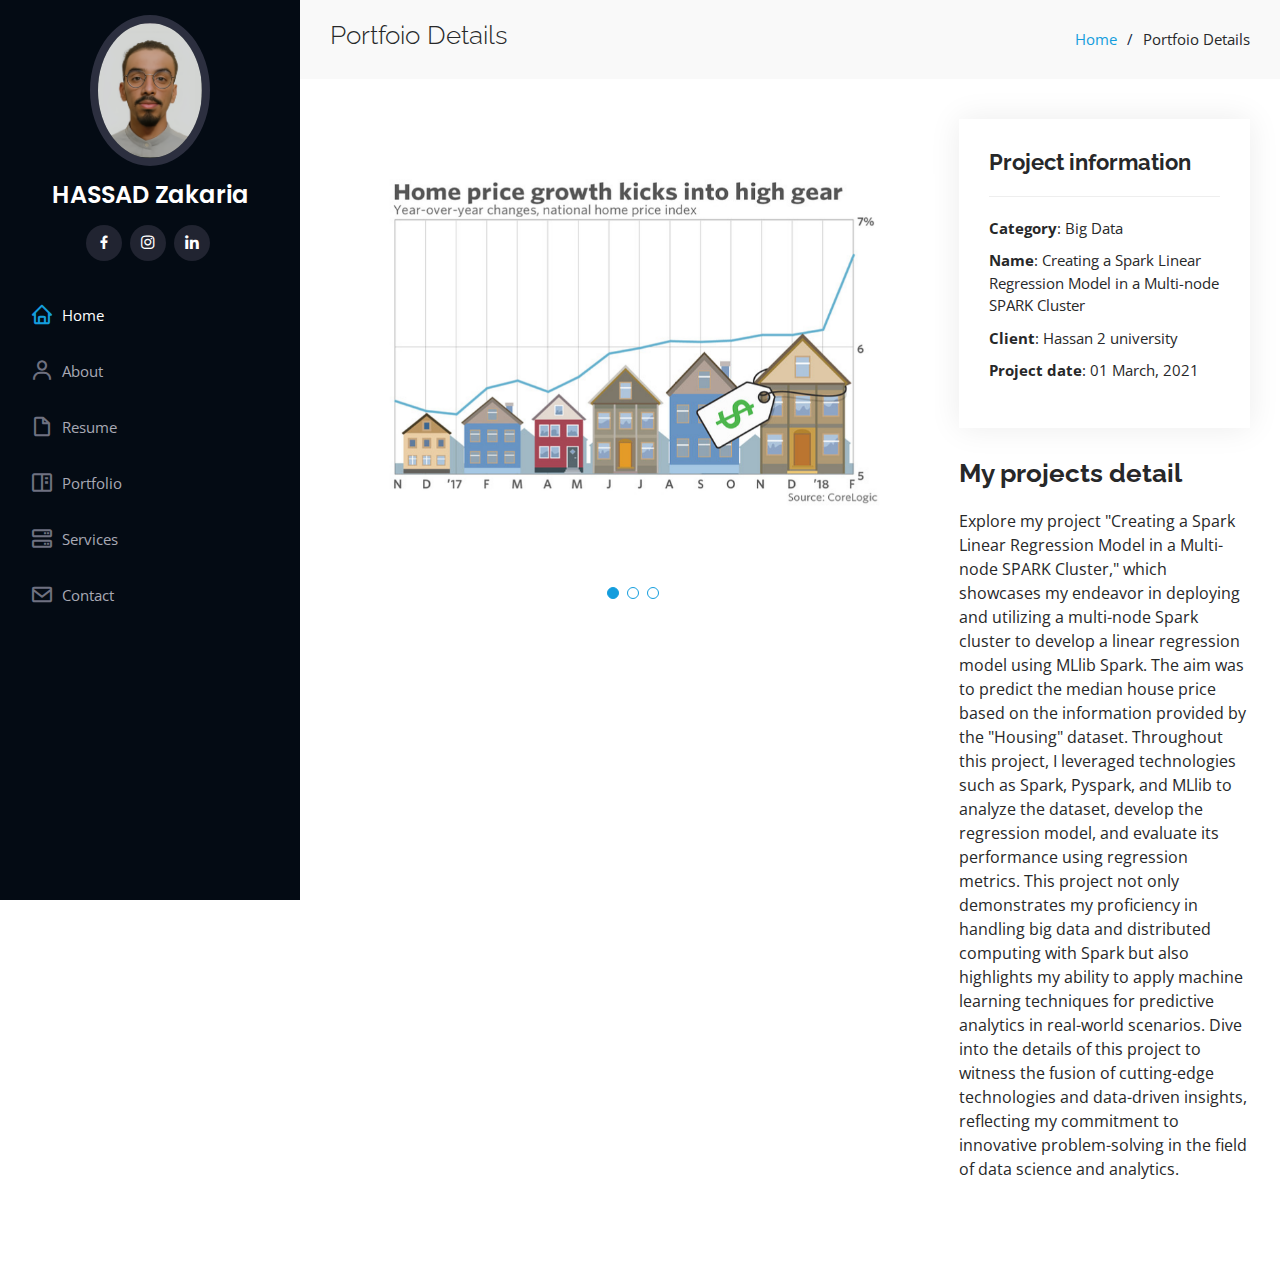
<file: portfolio-details Project2.html>
<!DOCTYPE html>
<html lang="en">

<head>
  <meta charset="utf-8">
  <meta content="width=device-width, initial-scale=1.0" name="viewport">

  <title>Portfolio Details </title>
  <meta content="" name="description">
  <meta content="" name="keywords">

  <!-- Favicons -->
  <link href="assets/img/favicon.png" rel="icon">
  <link href="assets/img/apple-touch-icon.png" rel="apple-touch-icon">

  <!-- Google Fonts -->
  <link href="https://fonts.googleapis.com/css?family=Open+Sans:300,300i,400,400i,600,600i,700,700i|Raleway:300,300i,400,400i,500,500i,600,600i,700,700i|Poppins:300,300i,400,400i,500,500i,600,600i,700,700i" rel="stylesheet">

  <!-- Vendor CSS Files -->
  <link href="assets/vendor/aos/aos.css" rel="stylesheet">
  <link href="assets/vendor/bootstrap/css/bootstrap.min.css" rel="stylesheet">
  <link href="assets/vendor/bootstrap-icons/bootstrap-icons.css" rel="stylesheet">
  <link href="assets/vendor/boxicons/css/boxicons.min.css" rel="stylesheet">
  <link href="assets/vendor/glightbox/css/glightbox.min.css" rel="stylesheet">
  <link href="assets/vendor/swiper/swiper-bundle.min.css" rel="stylesheet">

  <!-- Template Main CSS File -->
  <link href="assets/css/style.css" rel="stylesheet">

  <!-- =======================================================
  * Template Name: iPortfolio
  * Template URL: https://bootstrapmade.com/iportfolio-bootstrap-portfolio-websites-template/
  * Updated: Mar 17 2024 with Bootstrap v5.3.3
  * Author: BootstrapMade.com
  * License: https://bootstrapmade.com/license/
  ======================================================== -->
</head>

<body>

  <!-- ======= Mobile nav toggle button ======= -->
  <i class="bi bi-list mobile-nav-toggle d-xl-none"></i>

  <!-- ======= Header ======= -->
  <header id="header">
    <div class="d-flex flex-column">

      <div class="profile">
        <img src="assets/img/profile-img.png" alt="" class="img-fluid rounded-circle">
        <h1 class="text-light"><a href="index.html">HASSAD Zakaria</a></h1>
        <div class="social-links mt-3 text-center">
          <!--<a href="#" class="twitter"><i class="bx bxl-twitter"></i></a>-->
          <a href="https://www.facebook.com/?locale=fr_FR" class="facebook"><i class="bx bxl-facebook"></i></a>
          <a href="https://www.instagram.com" class="instagram"><i class="bx bxl-instagram"></i></a>
          <!--<a href="#" class="google-plus"><i class="bx bxl-skype"></i></a>-->
          <a href="https://www.linkedin.com/in/zakaria-hassad" class="linkedin"><i class="bx bxl-linkedin"></i></a>
        </div>
      </div>

      <nav id="navbar" class="nav-menu navbar">
        <ul>
          <li><a href="#hero" class="nav-link scrollto active"><i class="bx bx-home"></i> <span>Home</span></a></li>
          <li><a href="#about" class="nav-link scrollto"><i class="bx bx-user"></i> <span>About</span></a></li>
          <li><a href="#resume" class="nav-link scrollto"><i class="bx bx-file-blank"></i> <span>Resume</span></a></li>
          <li><a href="#portfolio" class="nav-link scrollto"><i class="bx bx-book-content"></i> <span>Portfolio</span></a></li>
          <li><a href="#services" class="nav-link scrollto"><i class="bx bx-server"></i> <span>Services</span></a></li>
          <li><a href="#contact" class="nav-link scrollto"><i class="bx bx-envelope"></i> <span>Contact</span></a></li>
        </ul>
      </nav><!-- .nav-menu -->
    </div>
  </header><!-- End Header -->

  <main id="main">

    <!-- ======= Breadcrumbs ======= -->
    <section id="breadcrumbs" class="breadcrumbs">
      <div class="container">

        <div class="d-flex justify-content-between align-items-center">
          <h2>Portfoio Details</h2>
          <ol>
            <li><a href="index.html">Home</a></li>
            <li>Portfoio Details</li>
          </ol>
        </div>

      </div>
    </section><!-- End Breadcrumbs -->

    <!-- ======= Portfolio Details Section ======= -->
    <section id="portfolio-details" class="portfolio-details">
      <div class="container">

        <div class="row gy-4">

          <div class="col-lg-8">
            <div class="portfolio-details-slider swiper">
              <div class="swiper-wrapper align-items-center">

                <div class="swiper-slide">
                  <img src="assets/img/portfolio/portfolio-details-6.jpg" alt="">
                </div>

                <div class="swiper-slide">
                  <img src="assets/img/portfolio/portfolio-details-4.png" alt="">
                </div>

                <div class="swiper-slide">
                  <img src="assets/img/portfolio/portfolio-details-5.png" alt="">
                </div>

              </div>
              <div class="swiper-pagination"></div>
            </div>
          </div>

          <div class="col-lg-4">
            <div class="portfolio-info">
              <h3>Project information</h3>
              <ul>
                <li><strong>Category</strong>: Big Data</li>
                <li><strong>Name</strong>: Creating a Spark Linear Regression Model in a Multi-node SPARK Cluster</li>
                <li><strong>Client</strong>: Hassan 2 university</li>
                <li><strong>Project date</strong>: 01 March, 2021 </li>
                
              </ul>
            </div>
            <div class="portfolio-description">
              <h2>My projects detail</h2>
              <p>
                Explore my project "Creating a Spark Linear Regression Model in a Multi-node SPARK Cluster," which showcases my endeavor in deploying and utilizing a multi-node Spark cluster to develop a linear regression model using MLlib Spark. The aim was to predict the median house price based on the information provided by the "Housing" dataset. Throughout this project, I leveraged technologies such as Spark, Pyspark, and MLlib to analyze the dataset, develop the regression model, and evaluate its performance using regression metrics. This project not only demonstrates my proficiency in handling big data and distributed computing with Spark but also highlights my ability to apply machine learning techniques for predictive analytics in real-world scenarios. Dive into the details of this project to witness the fusion of cutting-edge technologies and data-driven insights, reflecting my commitment to innovative problem-solving in the field of data science and analytics.
              </p>
            </div>
          </div>

        </div>

      </div>
    </section><!-- End Portfolio Details Section -->

  </main><!-- End #main -->

  

  <a href="#" class="back-to-top d-flex align-items-center justify-content-center"><i class="bi bi-arrow-up-short"></i></a>

  <!-- Vendor JS Files -->
  <script src="assets/vendor/purecounter/purecounter_vanilla.js"></script>
  <script src="assets/vendor/aos/aos.js"></script>
  <script src="assets/vendor/bootstrap/js/bootstrap.bundle.min.js"></script>
  <script src="assets/vendor/glightbox/js/glightbox.min.js"></script>
  <script src="assets/vendor/isotope-layout/isotope.pkgd.min.js"></script>
  <script src="assets/vendor/swiper/swiper-bundle.min.js"></script>
  <script src="assets/vendor/typed.js/typed.umd.js"></script>
  <script src="assets/vendor/waypoints/noframework.waypoints.js"></script>
  <script src="assets/vendor/php-email-form/validate.js"></script>

  <!-- Template Main JS File -->
  <script src="assets/js/main.js"></script>

</body>

</html>
</file>
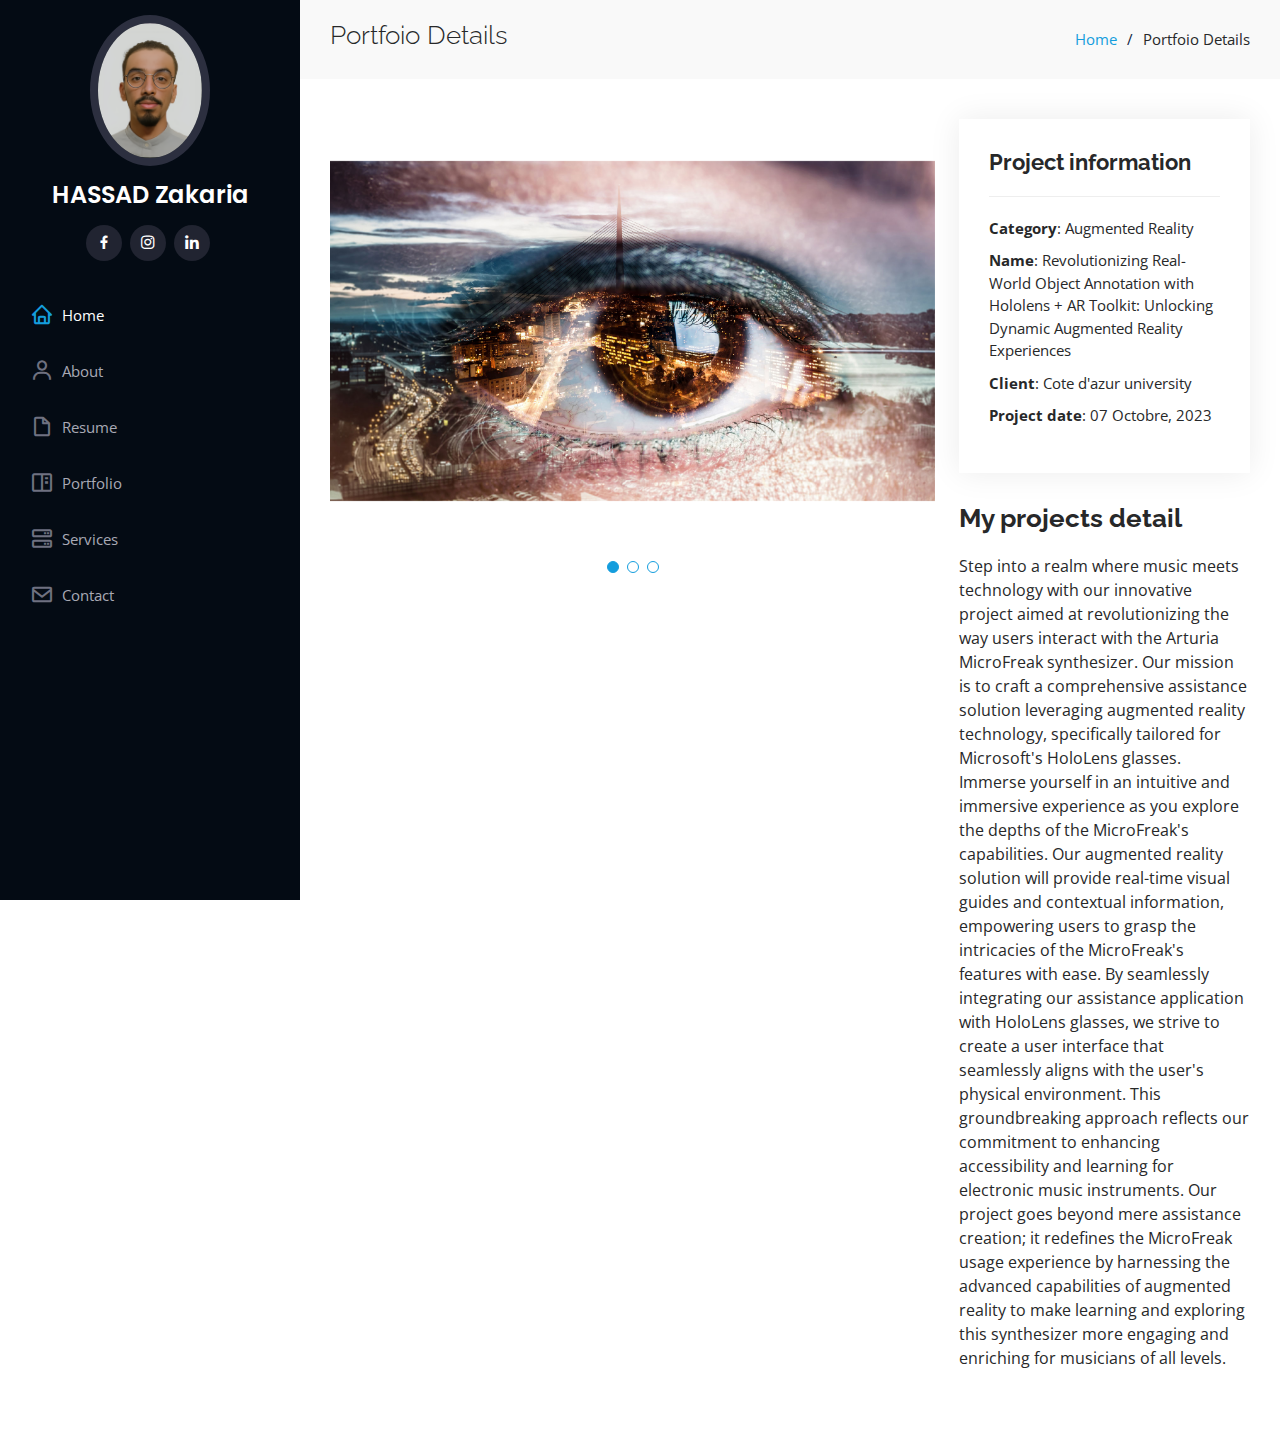
<file: portfolio-details Project3.html>
<!DOCTYPE html>
<html lang="en">

<head>
  <meta charset="utf-8">
  <meta content="width=device-width, initial-scale=1.0" name="viewport">

  <title>Portfolio Details </title>
  <meta content="" name="description">
  <meta content="" name="keywords">

  <!-- Favicons -->
  <link href="assets/img/favicon.png" rel="icon">
  <link href="assets/img/apple-touch-icon.png" rel="apple-touch-icon">

  <!-- Google Fonts -->
  <link href="https://fonts.googleapis.com/css?family=Open+Sans:300,300i,400,400i,600,600i,700,700i|Raleway:300,300i,400,400i,500,500i,600,600i,700,700i|Poppins:300,300i,400,400i,500,500i,600,600i,700,700i" rel="stylesheet">

  <!-- Vendor CSS Files -->
  <link href="assets/vendor/aos/aos.css" rel="stylesheet">
  <link href="assets/vendor/bootstrap/css/bootstrap.min.css" rel="stylesheet">
  <link href="assets/vendor/bootstrap-icons/bootstrap-icons.css" rel="stylesheet">
  <link href="assets/vendor/boxicons/css/boxicons.min.css" rel="stylesheet">
  <link href="assets/vendor/glightbox/css/glightbox.min.css" rel="stylesheet">
  <link href="assets/vendor/swiper/swiper-bundle.min.css" rel="stylesheet">

  <!-- Template Main CSS File -->
  <link href="assets/css/style.css" rel="stylesheet">

  <!-- =======================================================
  * Template Name: iPortfolio
  * Template URL: https://bootstrapmade.com/iportfolio-bootstrap-portfolio-websites-template/
  * Updated: Mar 17 2024 with Bootstrap v5.3.3
  * Author: BootstrapMade.com
  * License: https://bootstrapmade.com/license/
  ======================================================== -->
</head>

<body>

  <!-- ======= Mobile nav toggle button ======= -->
  <i class="bi bi-list mobile-nav-toggle d-xl-none"></i>

  <!-- ======= Header ======= -->
  <header id="header">
    <div class="d-flex flex-column">

      <div class="profile">
        <img src="assets/img/profile-img.png" alt="" class="img-fluid rounded-circle">
        <h1 class="text-light"><a href="index.html">HASSAD Zakaria</a></h1>
        <div class="social-links mt-3 text-center">
          <!--<a href="#" class="twitter"><i class="bx bxl-twitter"></i></a>-->
          <a href="https://www.facebook.com/?locale=fr_FR" class="facebook"><i class="bx bxl-facebook"></i></a>
          <a href="https://www.instagram.com" class="instagram"><i class="bx bxl-instagram"></i></a>
          <!--<a href="#" class="google-plus"><i class="bx bxl-skype"></i></a>-->
          <a href="https://www.linkedin.com/in/zakaria-hassad" class="linkedin"><i class="bx bxl-linkedin"></i></a>
        </div>
      </div>

      <nav id="navbar" class="nav-menu navbar">
        <ul>
          <li><a href="#hero" class="nav-link scrollto active"><i class="bx bx-home"></i> <span>Home</span></a></li>
          <li><a href="#about" class="nav-link scrollto"><i class="bx bx-user"></i> <span>About</span></a></li>
          <li><a href="#resume" class="nav-link scrollto"><i class="bx bx-file-blank"></i> <span>Resume</span></a></li>
          <li><a href="#portfolio" class="nav-link scrollto"><i class="bx bx-book-content"></i> <span>Portfolio</span></a></li>
          <li><a href="#services" class="nav-link scrollto"><i class="bx bx-server"></i> <span>Services</span></a></li>
          <li><a href="#contact" class="nav-link scrollto"><i class="bx bx-envelope"></i> <span>Contact</span></a></li>
        </ul>
      </nav><!-- .nav-menu -->
    </div>
  </header><!-- End Header -->

  <main id="main">

    <!-- ======= Breadcrumbs ======= -->
    <section id="breadcrumbs" class="breadcrumbs">
      <div class="container">

        <div class="d-flex justify-content-between align-items-center">
          <h2>Portfoio Details</h2>
          <ol>
            <li><a href="index.html">Home</a></li>
            <li>Portfoio Details</li>
          </ol>
        </div>

      </div>
    </section><!-- End Breadcrumbs -->

    <!-- ======= Portfolio Details Section ======= -->
    <section id="portfolio-details" class="portfolio-details">
      <div class="container">

        <div class="row gy-4">

          <div class="col-lg-8">
            <div class="portfolio-details-slider swiper">
              <div class="swiper-wrapper align-items-center">

                <div class="swiper-slide">
                  <img src="assets/img/portfolio/portfolio-details-7.jpg" alt="">
                </div>

                <div class="swiper-slide">
                  <img src="assets/img/portfolio/portfolio-details-8.jpg" alt="">
                </div>

                <div class="swiper-slide">
                  <img src="assets/img/portfolio/portfolio-details-9.png" alt="">
                </div>

              </div>
              <div class="swiper-pagination"></div>
            </div>
          </div>

          <div class="col-lg-4">
            <div class="portfolio-info">
              <h3>Project information</h3>
              <ul>
                <li><strong>Category</strong>: Augmented Reality</li>
                <li><strong>Name</strong>: Revolutionizing Real-World Object Annotation with Hololens + AR Toolkit: Unlocking Dynamic Augmented Reality Experiences</li>
                <li><strong>Client</strong>: Cote d'azur university</li>
                <li><strong>Project date</strong>: 07 Octobre, 2023 </li>
                
              </ul>
            </div>
            <div class="portfolio-description">
              <h2>My projects detail</h2>
              <p>
                Step into a realm where music meets technology with our innovative project aimed at revolutionizing the way users interact with the Arturia MicroFreak synthesizer. Our mission is to craft a comprehensive assistance solution leveraging augmented reality technology, specifically tailored for Microsoft's HoloLens glasses.

Immerse yourself in an intuitive and immersive experience as you explore the depths of the MicroFreak's capabilities. Our augmented reality solution will provide real-time visual guides and contextual information, empowering users to grasp the intricacies of the MicroFreak's features with ease.

By seamlessly integrating our assistance application with HoloLens glasses, we strive to create a user interface that seamlessly aligns with the user's physical environment. This groundbreaking approach reflects our commitment to enhancing accessibility and learning for electronic music instruments.

Our project goes beyond mere assistance creation; it redefines the MicroFreak usage experience by harnessing the advanced capabilities of augmented reality to make learning and exploring this synthesizer more engaging and enriching for musicians of all levels.
              </p>
            </div>
          </div>

        </div>

      </div>
    </section><!-- End Portfolio Details Section -->

  </main><!-- End #main -->

  

  <a href="#" class="back-to-top d-flex align-items-center justify-content-center"><i class="bi bi-arrow-up-short"></i></a>

  <!-- Vendor JS Files -->
  <script src="assets/vendor/purecounter/purecounter_vanilla.js"></script>
  <script src="assets/vendor/aos/aos.js"></script>
  <script src="assets/vendor/bootstrap/js/bootstrap.bundle.min.js"></script>
  <script src="assets/vendor/glightbox/js/glightbox.min.js"></script>
  <script src="assets/vendor/isotope-layout/isotope.pkgd.min.js"></script>
  <script src="assets/vendor/swiper/swiper-bundle.min.js"></script>
  <script src="assets/vendor/typed.js/typed.umd.js"></script>
  <script src="assets/vendor/waypoints/noframework.waypoints.js"></script>
  <script src="assets/vendor/php-email-form/validate.js"></script>

  <!-- Template Main JS File -->
  <script src="assets/js/main.js"></script>

</body>

</html>
</file>
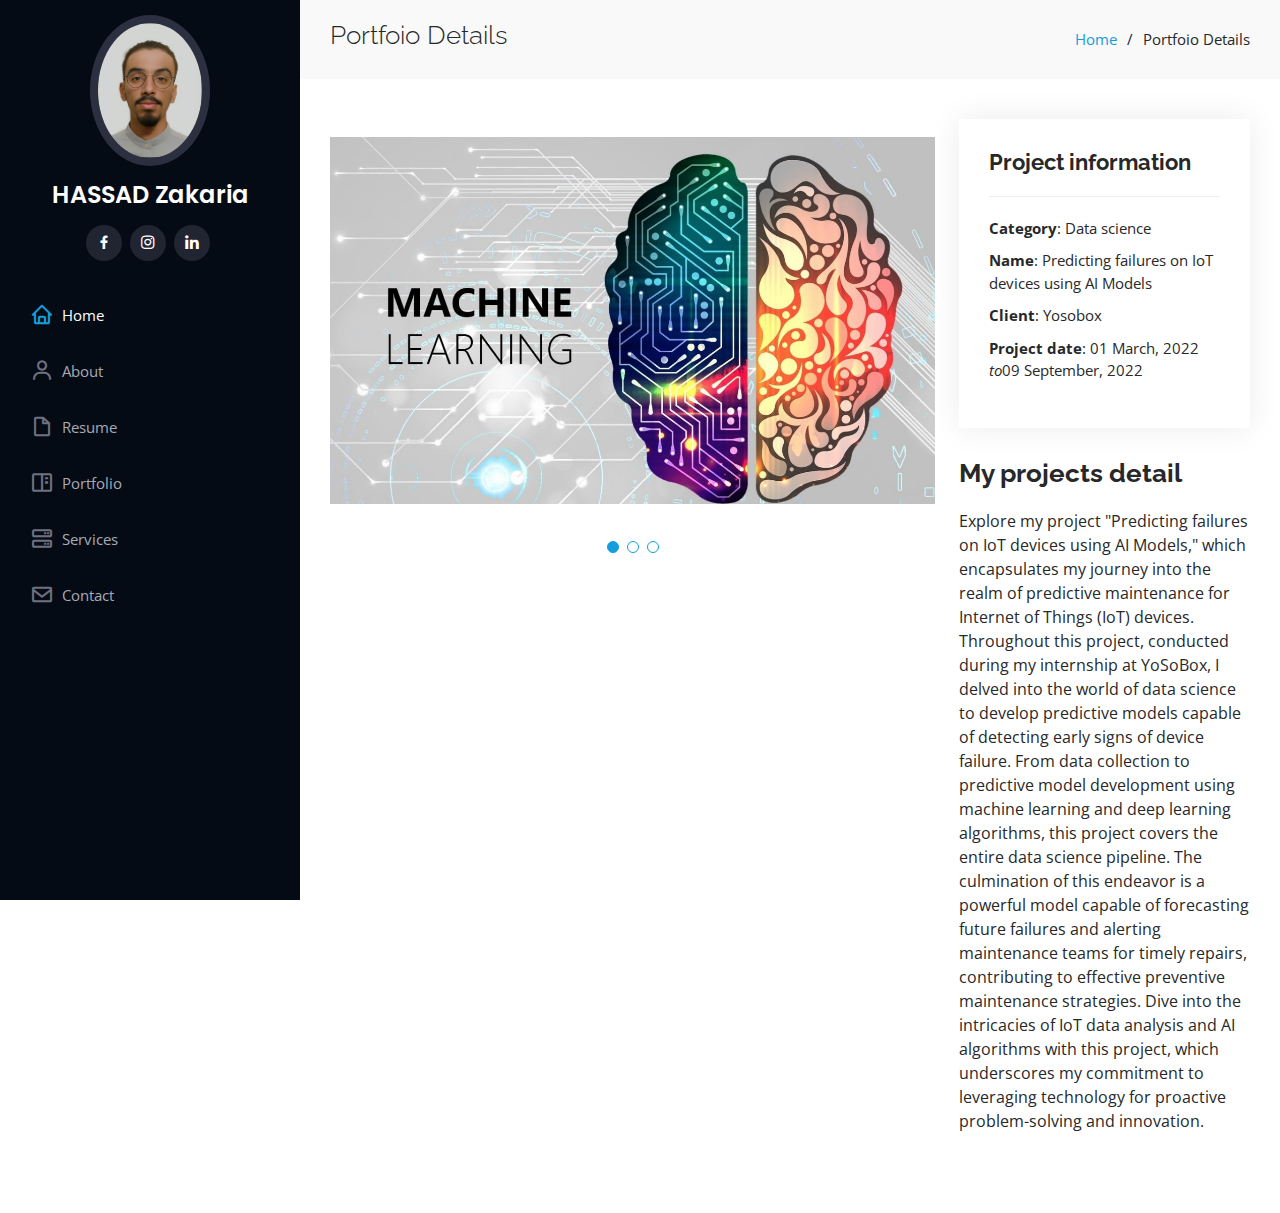
<file: portfolio-details.html>
<!DOCTYPE html>
<html lang="en">

<head>
  <meta charset="utf-8">
  <meta content="width=device-width, initial-scale=1.0" name="viewport">

  <title>Portfolio Details </title>
  <meta content="" name="description">
  <meta content="" name="keywords">

  <!-- Favicons -->
  <link href="assets/img/favicon.png" rel="icon">
  <link href="assets/img/apple-touch-icon.png" rel="apple-touch-icon">

  <!-- Google Fonts -->
  <link href="https://fonts.googleapis.com/css?family=Open+Sans:300,300i,400,400i,600,600i,700,700i|Raleway:300,300i,400,400i,500,500i,600,600i,700,700i|Poppins:300,300i,400,400i,500,500i,600,600i,700,700i" rel="stylesheet">

  <!-- Vendor CSS Files -->
  <link href="assets/vendor/aos/aos.css" rel="stylesheet">
  <link href="assets/vendor/bootstrap/css/bootstrap.min.css" rel="stylesheet">
  <link href="assets/vendor/bootstrap-icons/bootstrap-icons.css" rel="stylesheet">
  <link href="assets/vendor/boxicons/css/boxicons.min.css" rel="stylesheet">
  <link href="assets/vendor/glightbox/css/glightbox.min.css" rel="stylesheet">
  <link href="assets/vendor/swiper/swiper-bundle.min.css" rel="stylesheet">

  <!-- Template Main CSS File -->
  <link href="assets/css/style.css" rel="stylesheet">

  <!-- =======================================================
  * Template Name: iPortfolio
  * Template URL: https://bootstrapmade.com/iportfolio-bootstrap-portfolio-websites-template/
  * Updated: Mar 17 2024 with Bootstrap v5.3.3
  * Author: BootstrapMade.com
  * License: https://bootstrapmade.com/license/
  ======================================================== -->
</head>

<body>

  <!-- ======= Mobile nav toggle button ======= -->
  <i class="bi bi-list mobile-nav-toggle d-xl-none"></i>

  <!-- ======= Header ======= -->
  <header id="header">
    <div class="d-flex flex-column">

      <div class="profile">
        <img src="assets/img/profile-img.png" alt="" class="img-fluid rounded-circle">
        <h1 class="text-light"><a href="index.html">HASSAD Zakaria</a></h1>
        <div class="social-links mt-3 text-center">
          <!--<a href="#" class="twitter"><i class="bx bxl-twitter"></i></a>-->
          <a href="https://www.facebook.com/?locale=fr_FR" class="facebook"><i class="bx bxl-facebook"></i></a>
          <a href="https://www.instagram.com" class="instagram"><i class="bx bxl-instagram"></i></a>
          <!--<a href="#" class="google-plus"><i class="bx bxl-skype"></i></a>-->
          <a href="https://www.linkedin.com/in/zakaria-hassad" class="linkedin"><i class="bx bxl-linkedin"></i></a>
        </div>
      </div>

      <nav id="navbar" class="nav-menu navbar">
        <ul>
          <li><a href="#hero" class="nav-link scrollto active"><i class="bx bx-home"></i> <span>Home</span></a></li>
          <li><a href="#about" class="nav-link scrollto"><i class="bx bx-user"></i> <span>About</span></a></li>
          <li><a href="#resume" class="nav-link scrollto"><i class="bx bx-file-blank"></i> <span>Resume</span></a></li>
          <li><a href="#portfolio" class="nav-link scrollto"><i class="bx bx-book-content"></i> <span>Portfolio</span></a></li>
          <li><a href="#services" class="nav-link scrollto"><i class="bx bx-server"></i> <span>Services</span></a></li>
          <li><a href="#contact" class="nav-link scrollto"><i class="bx bx-envelope"></i> <span>Contact</span></a></li>
        </ul>
      </nav><!-- .nav-menu -->
    </div>
  </header><!-- End Header -->

  <main id="main">

    <!-- ======= Breadcrumbs ======= -->
    <section id="breadcrumbs" class="breadcrumbs">
      <div class="container">

        <div class="d-flex justify-content-between align-items-center">
          <h2>Portfoio Details</h2>
          <ol>
            <li><a href="index.html">Home</a></li>
            <li>Portfoio Details</li>
          </ol>
        </div>

      </div>
    </section><!-- End Breadcrumbs -->

    <!-- ======= Portfolio Details Section ======= -->
    <section id="portfolio-details" class="portfolio-details">
      <div class="container">

        <div class="row gy-4">

          <div class="col-lg-8">
            <div class="portfolio-details-slider swiper">
              <div class="swiper-wrapper align-items-center">

                <div class="swiper-slide">
                  <img src="assets/img/portfolio/portfolio-details-1.jpg" alt="">
                </div>

                <div class="swiper-slide">
                  <img src="assets/img/portfolio/portfolio-details-2.webp" alt="">
                </div>

                <div class="swiper-slide">
                  <img src="assets/img/portfolio/portfolio-details-3.jpg" alt="">
                </div>

              </div>
              <div class="swiper-pagination"></div>
            </div>
          </div>

          <div class="col-lg-4">
            <div class="portfolio-info">
              <h3>Project information</h3>
              <ul>
                <li><strong>Category</strong>: Data science</li>
                <li><strong>Name</strong>: Predicting failures on IoT devices using AI Models</li>
                <li><strong>Client</strong>: Yosobox</li>
                <li><strong>Project date</strong>: 01 March, 2022 <em>to</em>09 September, 2022</li>
                
              </ul>
            </div>
            <div class="portfolio-description">
              <h2>My projects detail</h2>
              <p>
                Explore my project "Predicting failures on IoT devices using AI Models," which encapsulates my journey into the realm of predictive maintenance for Internet of Things (IoT) devices. Throughout this project, conducted during my internship at YoSoBox, I delved into the world of data science to develop predictive models capable of detecting early signs of device failure. From data collection to predictive model development using machine learning and deep learning algorithms, this project covers the entire data science pipeline. The culmination of this endeavor is a powerful model capable of forecasting future failures and alerting maintenance teams for timely repairs, contributing to effective preventive maintenance strategies. Dive into the intricacies of IoT data analysis and AI algorithms with this project, which underscores my commitment to leveraging technology for proactive problem-solving and innovation.
              </p>
            </div>
          </div>

        </div>

      </div>
    </section><!-- End Portfolio Details Section -->

  </main><!-- End #main -->

  

  <a href="#" class="back-to-top d-flex align-items-center justify-content-center"><i class="bi bi-arrow-up-short"></i></a>

  <!-- Vendor JS Files -->
  <script src="assets/vendor/purecounter/purecounter_vanilla.js"></script>
  <script src="assets/vendor/aos/aos.js"></script>
  <script src="assets/vendor/bootstrap/js/bootstrap.bundle.min.js"></script>
  <script src="assets/vendor/glightbox/js/glightbox.min.js"></script>
  <script src="assets/vendor/isotope-layout/isotope.pkgd.min.js"></script>
  <script src="assets/vendor/swiper/swiper-bundle.min.js"></script>
  <script src="assets/vendor/typed.js/typed.umd.js"></script>
  <script src="assets/vendor/waypoints/noframework.waypoints.js"></script>
  <script src="assets/vendor/php-email-form/validate.js"></script>

  <!-- Template Main JS File -->
  <script src="assets/js/main.js"></script>

</body>

</html>
</file>
<file: assets/css/style.css>
/**
* Template Name: iPortfolio
* Template URL: https://bootstrapmade.com/iportfolio-bootstrap-portfolio-websites-template/
* Updated: Mar 17 2024 with Bootstrap v5.3.3
* Author: BootstrapMade.com
* License: https://bootstrapmade.com/license/
*/

/*--------------------------------------------------------------
# General
--------------------------------------------------------------*/
body {
  font-family: "Open Sans", sans-serif;
  color: #272829;
}

a {
  color: #149ddd;
  text-decoration: none;
}

a:hover {
  color: #37b3ed;
  text-decoration: none;
}

h1,
h2,
h3,
h4,
h5,
h6 {
  font-family: "Raleway", sans-serif;
}

/*--------------------------------------------------------------
# Back to top button
--------------------------------------------------------------*/
.back-to-top {
  position: fixed;
  visibility: hidden;
  opacity: 0;
  right: 15px;
  bottom: 15px;
  z-index: 996;
  background: #149ddd;
  width: 40px;
  height: 40px;
  border-radius: 50px;
  transition: all 0.4s;
}

.back-to-top i {
  font-size: 28px;
  color: #fff;
  line-height: 0;
}

.back-to-top:hover {
  background: #2eafec;
  color: #fff;
}

.back-to-top.active {
  visibility: visible;
  opacity: 1;
}

/*--------------------------------------------------------------
# Header
--------------------------------------------------------------*/
#header {
  position: fixed;
  top: 0;
  left: 0;
  bottom: 0;
  width: 300px;
  transition: all ease-in-out 0.5s;
  z-index: 9997;
  transition: all 0.5s;
  padding: 0 15px;
  background: #040b14;
  overflow-y: auto;
}

#header .profile img {
  margin: 15px auto;
  display: block;
  width: 120px;
  border: 8px solid #2c2f3f;
}

#header .profile h1 {
  font-size: 24px;
  margin: 0;
  padding: 0;
  font-weight: 600;
  -moz-text-align-last: center;
  text-align-last: center;
  font-family: "Poppins", sans-serif;
}

#header .profile h1 a,
#header .profile h1 a:hover {
  color: #fff;
  text-decoration: none;
}

#header .profile .social-links a {
  font-size: 18px;
  display: inline-block;
  background: #212431;
  color: #fff;
  line-height: 1;
  padding: 8px 0;
  margin-right: 4px;
  border-radius: 50%;
  text-align: center;
  width: 36px;
  height: 36px;
  transition: 0.3s;
}

#header .profile .social-links a:hover {
  background: #149ddd;
  color: #fff;
  text-decoration: none;
}

#main {
  margin-left: 300px;
}

.container,
.container-fluid {
  padding-left: 30px;
  padding-right: 30px;
}

@media (max-width: 1199px) {
  #header {
    left: -300px;
  }

  #main {
    margin-left: 0;
  }

  .container,
  .container-fluid {
    padding-left: 12px;
    padding-right: 12px;
  }
}

/*--------------------------------------------------------------
# Navigation Menu
--------------------------------------------------------------*/
/* Desktop Navigation */
.nav-menu {
  padding: 30px 0 0 0;
}

.nav-menu * {
  margin: 0;
  padding: 0;
  list-style: none;
}

.nav-menu>ul>li {
  position: relative;
  white-space: nowrap;
}

.nav-menu a,
.nav-menu a:focus {
  display: flex;
  align-items: center;
  color: #a8a9b4;
  padding: 12px 15px;
  margin-bottom: 8px;
  transition: 0.3s;
  font-size: 15px;
}

.nav-menu a i,
.nav-menu a:focus i {
  font-size: 24px;
  padding-right: 8px;
  color: #6f7180;
}

.nav-menu a:hover,
.nav-menu .active,
.nav-menu .active:focus,
.nav-menu li:hover>a {
  text-decoration: none;
  color: #fff;
}

.nav-menu a:hover i,
.nav-menu .active i,
.nav-menu .active:focus i,
.nav-menu li:hover>a i {
  color: #149ddd;
}

/* Mobile Navigation */
.mobile-nav-toggle {
  position: fixed;
  right: 15px;
  top: 15px;
  z-index: 9998;
  border: 0;
  font-size: 24px;
  transition: all 0.4s;
  outline: none !important;
  background-color: #149ddd;
  color: #fff;
  width: 40px;
  height: 40px;
  display: inline-flex;
  align-items: center;
  justify-content: center;
  line-height: 0;
  border-radius: 50px;
  cursor: pointer;
}

.mobile-nav-active {
  overflow: hidden;
}

.mobile-nav-active #header {
  left: 0;
}

/*--------------------------------------------------------------
# Hero Section
--------------------------------------------------------------*/
#hero {
  width: 100%;
  height: 100vh;
  background: url("../img/hero-bg.webp") top center;
  background-size: auto;
  background-position: 90% center;
}

#hero:before {
  content: "";
  background: rgba(5, 13, 24, 0.3);
  position: absolute;
  bottom: 0;
  top: 0;
  left: 0;
  right: 0;
  z-index: 1;
}

#hero .hero-container {
  position: relative;
  z-index: 2;
  min-width: 300px;
}

#hero h1 {
  margin: 0 0 10px 0;
  font-size: 64px;
  font-weight: 700;
  line-height: 56px;
  color: #fff;
}

#hero p {
  color: #fff;
  margin-bottom: 50px;
  font-size: 26px;
  font-family: "Poppins", sans-serif;
}

#hero p span {
  color: #fff;
  padding-bottom: 4px;
  letter-spacing: 1px;
  border-bottom: 3px solid #149ddd;
}

@media (min-width: 1024px) {
  #hero {
    background-attachment: fixed;
  }
}

@media (max-width: 768px) {
  #hero h1 {
    font-size: 28px;
    line-height: 36px;
  }

  #hero h2 {
    font-size: 18px;
    line-height: 24px;
    margin-bottom: 30px;
  }
}

/*--------------------------------------------------------------
# Sections General
--------------------------------------------------------------*/
section {
  padding: 60px 0;
  overflow: hidden;
}

.section-bg {
  background: #f5f8fd;
}

.section-title {
  padding-bottom: 30px;
}

.section-title h2 {
  font-size: 32px;
  font-weight: bold;
  margin-bottom: 20px;
  padding-bottom: 20px;
  position: relative;
  color: #173b6c;
}

.section-title h2::after {
  content: "";
  position: absolute;
  display: block;
  width: 50px;
  height: 3px;
  background: #149ddd;
  bottom: 0;
  left: 0;
}

.section-title p {
  margin-bottom: 0;
}

/*--------------------------------------------------------------
# About
--------------------------------------------------------------*/
.about .content h3 {
  font-weight: 700;
  font-size: 26px;
  color: #173b6c;
}

.about .content ul {
  list-style: none;
  padding: 0;
}

.about .content ul li {
  margin-bottom: 20px;
  display: flex;
  align-items: center;
}

.about .content ul strong {
  margin-right: 10px;
}

.about .content ul i {
  font-size: 16px;
  margin-right: 5px;
  color: #149ddd;
  line-height: 0;
}

.about .content p:last-child {
  margin-bottom: 0;
}

/*--------------------------------------------------------------
# Facts
--------------------------------------------------------------*/
.facts {
  padding-bottom: 30px;
}

.facts .count-box {
  padding: 30px;
  width: 100%;
}

.facts .count-box i {
  display: block;
  font-size: 44px;
  color: #149ddd;
  float: left;
  line-height: 0;
}

.facts .count-box span {
  font-size: 48px;
  line-height: 40px;
  display: block;
  font-weight: 700;
  color: #050d18;
  margin-left: 60px;
}

.facts .count-box p {
  padding: 15px 0 0 0;
  margin: 0 0 0 60px;
  font-family: "Raleway", sans-serif;
  font-size: 14px;
  color: #122f57;
}

.facts .count-box a {
  font-weight: 600;
  display: block;
  margin-top: 20px;
  color: #122f57;
  font-size: 15px;
  font-family: "Poppins", sans-serif;
  transition: ease-in-out 0.3s;
}

.facts .count-box a:hover {
  color: #1f5297;
}

/*--------------------------------------------------------------
# Akills
--------------------------------------------------------------*/
.skills .progress {
  height: 60px;
  display: block;
  background: none;
  border-radius: 0;
}

.skills .progress .skill {
  padding: 0;
  margin: 0 0 6px 0;
  text-transform: uppercase;
  display: block;
  font-weight: 600;
  font-family: "Poppins", sans-serif;
  color: #050d18;
}

.skills .progress .skill .val {
  float: right;
  font-style: normal;
}

.skills .progress-bar-wrap {
  background: #dce8f8;
  height: 10px;
}

.skills .progress-bar {
  width: 1px;
  height: 10px;
  transition: 0.9s;
  background-color: #149ddd;
}

/*--------------------------------------------------------------
# Resume
--------------------------------------------------------------*/
.resume .resume-title {
  font-size: 26px;
  font-weight: 700;
  margin-top: 20px;
  margin-bottom: 20px;
  color: #050d18;
}

.resume .resume-item {
  padding: 0 0 20px 20px;
  margin-top: -2px;
  border-left: 2px solid #1f5297;
  position: relative;
}

.resume .resume-item h4 {
  line-height: 18px;
  font-size: 18px;
  font-weight: 600;
  text-transform: uppercase;
  font-family: "Poppins", sans-serif;
  color: #050d18;
  margin-bottom: 10px;
}

.resume .resume-item h5 {
  font-size: 16px;
  background: #e4edf9;
  padding: 5px 15px;
  display: inline-block;
  font-weight: 600;
  margin-bottom: 10px;
}

.resume .resume-item ul {
  padding-left: 20px;
}

.resume .resume-item ul li {
  padding-bottom: 10px;
}

.resume .resume-item:last-child {
  padding-bottom: 0;
}

.resume .resume-item::before {
  content: "";
  position: absolute;
  width: 16px;
  height: 16px;
  border-radius: 50px;
  left: -9px;
  top: 0;
  background: #fff;
  border: 2px solid #1f5297;
}

/*--------------------------------------------------------------
# Portfolio
--------------------------------------------------------------*/
.portfolio .portfolio-item {
  margin-bottom: 30px;
}

.portfolio #portfolio-flters {
  padding: 0;
  margin: 0 auto 35px auto;
  list-style: none;
  text-align: center;
  background: #fff;
  border-radius: 50px;
  padding: 2px 15px;
}

.portfolio #portfolio-flters li {
  cursor: pointer;
  display: inline-block;
  padding: 10px 15px 8px 15px;
  font-size: 14px;
  font-weight: 600;
  line-height: 1;
  text-transform: uppercase;
  color: #272829;
  margin-bottom: 5px;
  transition: all 0.3s ease-in-out;
}

.portfolio #portfolio-flters li:hover,
.portfolio #portfolio-flters li.filter-active {
  color: #149ddd;
}

.portfolio #portfolio-flters li:last-child {
  margin-right: 0;
}

.portfolio .portfolio-wrap {
  transition: 0.3s;
  position: relative;
  overflow: hidden;
  z-index: 1;
}

.portfolio .portfolio-wrap::before {
  content: "";
  background: rgba(255, 255, 255, 0.5);
  position: absolute;
  left: 0;
  right: 0;
  top: 0;
  bottom: 0;
  transition: all ease-in-out 0.3s;
  z-index: 2;
  opacity: 0;
}

.portfolio .portfolio-wrap .portfolio-links {
  opacity: 1;
  left: 0;
  right: 0;
  bottom: -60px;
  z-index: 3;
  position: absolute;
  transition: all ease-in-out 0.3s;
  display: flex;
  justify-content: center;
}

.portfolio .portfolio-wrap .portfolio-links a {
  color: #fff;
  font-size: 28px;
  text-align: center;
  background: rgba(20, 157, 221, 0.75);
  transition: 0.3s;
  width: 50%;
}

.portfolio .portfolio-wrap .portfolio-links a:hover {
  background: rgba(20, 157, 221, 0.95);
}

.portfolio .portfolio-wrap .portfolio-links a+a {
  border-left: 1px solid #37b3ed;
}

.portfolio .portfolio-wrap:hover::before {
  top: 0;
  left: 0;
  right: 0;
  bottom: 0;
  opacity: 1;
}

.portfolio .portfolio-wrap:hover .portfolio-links {
  opacity: 1;
  bottom: 0;
}

/*--------------------------------------------------------------
# Portfolio Details
--------------------------------------------------------------*/
.portfolio-details {
  padding-top: 40px;
}

.portfolio-details .portfolio-details-slider img {
  width: 100%;
}

.portfolio-details .portfolio-details-slider .swiper-pagination {
  margin-top: 20px;
  position: relative;
}

.portfolio-details .portfolio-details-slider .swiper-pagination .swiper-pagination-bullet {
  width: 12px;
  height: 12px;
  background-color: #fff;
  opacity: 1;
  border: 1px solid #149ddd;
}

.portfolio-details .portfolio-details-slider .swiper-pagination .swiper-pagination-bullet-active {
  background-color: #149ddd;
}

.portfolio-details .portfolio-info {
  padding: 30px;
  box-shadow: 0px 0 30px rgba(5, 13, 24, 0.08);
}

.portfolio-details .portfolio-info h3 {
  font-size: 22px;
  font-weight: 700;
  margin-bottom: 20px;
  padding-bottom: 20px;
  border-bottom: 1px solid #eee;
}

.portfolio-details .portfolio-info ul {
  list-style: none;
  padding: 0;
  font-size: 15px;
}

.portfolio-details .portfolio-info ul li+li {
  margin-top: 10px;
}

.portfolio-details .portfolio-description {
  padding-top: 30px;
}

.portfolio-details .portfolio-description h2 {
  font-size: 26px;
  font-weight: 700;
  margin-bottom: 20px;
}

.portfolio-details .portfolio-description p {
  padding: 0;
}


p {
  margin-bottom: 20px; /* Vous pouvez ajuster la valeur selon vos préférences */
}
/*--------------------------------------------------------------
# Services
--------------------------------------------------------------*/
.services .icon-box {
  margin-bottom: 20px;
}

.services .icon {
  float: left;
  display: flex;
  align-items: center;
  justify-content: center;
  width: 54px;
  height: 54px;
  background: #149ddd;
  border-radius: 50%;
  transition: 0.5s;
  border: 1px solid #149ddd;
}

.services .icon i {
  color: #fff;
  font-size: 24px;
  line-height: 0;
}

.services .icon-box:hover .icon {
  background: #fff;
}

.services .icon-box:hover .icon i {
  color: #149ddd;
}

.services .title {
  margin-left: 80px;
  font-weight: 700;
  margin-bottom: 15px;
  font-size: 18px;
}

.services .title a {
  color: #343a40;
}

.services .title a:hover {
  color: #149ddd;
}

.services .description {
  margin-left: 80px;
  line-height: 24px;
  font-size: 14px;
}

/*--------------------------------------------------------------
# Testimonials
--------------------------------------------------------------*/
.testimonials .testimonials-carousel,
.testimonials .testimonials-slider {
  overflow: hidden;
}

.testimonials .testimonial-item {
  box-sizing: content-box;
  text-align: center;
  min-height: 320px;
}

.testimonials .testimonial-item .testimonial-img {
  width: 320px;
  border-radius: 120%;
  margin: 10 auto;
}

.testimonials .testimonial-item h3 {
  font-size: 18px;
  font-weight: bold;
  margin: 10px 0 5px 0;
  color: #111;
}

.testimonials .testimonial-item h4 {
  font-size: 14px;
  color: #999;
  margin: 0;
}

.testimonials .testimonial-item .quote-icon-left,
.testimonials .testimonial-item .quote-icon-right {
  color: #c3e8fa;
  font-size: 26px;
}

.testimonials .testimonial-item .quote-icon-left {
  display: inline-block;
  left: -5px;
  position: relative;
}

.testimonials .testimonial-item .quote-icon-right {
  display: inline-block;
  right: -5px;
  position: relative;
  top: 10px;
}

.testimonials .testimonial-item p {
  font-style: italic;
  margin: 0 15px 15px 15px;
  padding: 20px;
  background: #fff;
  position: relative;
  margin-bottom: 35px;
  border-radius: 6px;
  box-shadow: 0px 2px 15px rgba(0, 0, 0, 0.1);
}

.testimonials .testimonial-item p::after {
  content: "";
  width: 0;
  height: 0;
  border-top: 20px solid #fff;
  border-right: 20px solid transparent;
  border-left: 20px solid transparent;
  position: absolute;
  bottom: -20px;
  left: calc(50% - 20px);
}

.testimonials .swiper-pagination {
  margin-top: 20px;
  position: relative;
}

.testimonials .swiper-pagination .swiper-pagination-bullet {
  width: 12px;
  height: 12px;
  background-color: #fff;
  opacity: 1;
  border: 1px solid #149ddd;
}

.testimonials .swiper-pagination .swiper-pagination-bullet-active {
  background-color: #149ddd;
}

/*--------------------------------------------------------------
# Contact
--------------------------------------------------------------*/
.contact {
  padding-bottom: 130px;
}

.contact .info {
  padding: 30px;
  background: #fff;
  width: 100%;
  box-shadow: 0 0 24px 0 rgba(0, 0, 0, 0.12);
}

.contact .info i {
  font-size: 20px;
  color: #149ddd;
  float: left;
  width: 44px;
  height: 44px;
  background: #dff3fc;
  display: flex;
  justify-content: center;
  align-items: center;
  border-radius: 50px;
  transition: all 0.3s ease-in-out;
}

.contact .info h4 {
  padding: 0 0 0 60px;
  font-size: 22px;
  font-weight: 600;
  margin-bottom: 5px;
  color: #050d18;
}

.contact .info p {
  padding: 0 0 10px 60px;
  margin-bottom: 20px;
  font-size: 14px;
  color: #173b6c;
}

.contact .info .email p {
  padding-top: 5px;
}

.contact .info .social-links {
  padding-left: 60px;
}

.contact .info .social-links a {
  font-size: 18px;
  display: inline-block;
  background: #333;
  color: #fff;
  line-height: 1;
  padding: 8px 0;
  border-radius: 50%;
  text-align: center;
  width: 36px;
  height: 36px;
  transition: 0.3s;
  margin-right: 10px;
}

.contact .info .social-links a:hover {
  background: #149ddd;
  color: #fff;
}

.contact .info .email:hover i,
.contact .info .address:hover i,
.contact .info .phone:hover i {
  background: #149ddd;
  color: #fff;
}

.contact .php-email-form {
  width: 100%;
  padding: 30px;
  background: #fff;
  box-shadow: 0 0 24px 0 rgba(0, 0, 0, 0.12);
}

.contact .php-email-form .form-group {
  padding-bottom: 8px;
}

.contact .php-email-form .validate {
  display: none;
  color: red;
  margin: 0 0 15px 0;
  font-weight: 400;
  font-size: 13px;
}

.contact .php-email-form .error-message {
  display: none;
  color: #fff;
  background: #ed3c0d;
  text-align: left;
  padding: 15px;
  font-weight: 600;
}

.contact .php-email-form .error-message br+br {
  margin-top: 25px;
}

.contact .php-email-form .sent-message {
  display: none;
  color: #fff;
  background: #18d26e;
  text-align: center;
  padding: 15px;
  font-weight: 600;
}

.contact .php-email-form .loading {
  display: none;
  background: #fff;
  text-align: center;
  padding: 15px;
}

.contact .php-email-form .loading:before {
  content: "";
  display: inline-block;
  border-radius: 50%;
  width: 24px;
  height: 24px;
  margin: 0 10px -6px 0;
  border: 3px solid #18d26e;
  border-top-color: #eee;
  animation: animate-loading 1s linear infinite;
}

.contact .php-email-form .form-group {
  margin-bottom: 15px;
}

.contact .php-email-form label {
  padding-bottom: 8px;
}

.contact .php-email-form input,
.contact .php-email-form textarea {
  border-radius: 0;
  box-shadow: none;
  font-size: 14px;
}

.contact .php-email-form input {
  height: 44px;
}

.contact .php-email-form textarea {
  padding: 10px 15px;
}

.contact .php-email-form button[type=submit] {
  background: #149ddd;
  border: 0;
  padding: 10px 24px;
  color: #fff;
  transition: 0.4s;
  border-radius: 4px;
}

.contact .php-email-form button[type=submit]:hover {
  background: #37b3ed;
}

@keyframes animate-loading {
  0% {
    transform: rotate(0deg);
  }

  100% {
    transform: rotate(360deg);
  }
}

/*--------------------------------------------------------------
# Breadcrumbs
--------------------------------------------------------------*/
.breadcrumbs {
  padding: 20px 0;
  background: #f9f9f9;
}

.breadcrumbs h2 {
  font-size: 26px;
  font-weight: 300;
}

.breadcrumbs ol {
  display: flex;
  flex-wrap: wrap;
  list-style: none;
  padding: 0;
  margin: 0;
  font-size: 15px;
}

.breadcrumbs ol li+li {
  padding-left: 10px;
}

.breadcrumbs ol li+li::before {
  display: inline-block;
  padding-right: 10px;
  color: #0e2442;
  content: "/";
}

@media (max-width: 768px) {
  .breadcrumbs .d-flex {
    display: block !important;
  }

  .breadcrumbs ol {
    display: block;
  }

  .breadcrumbs ol li {
    display: inline-block;
  }
}

/*--------------------------------------------------------------
# Footer
--------------------------------------------------------------*/
#footer {
  padding: 15px;
  color: #f4f6fd;
  font-size: 14px;
  position: fixed;
  left: 0;
  bottom: 0;
  width: 300px;
  z-index: 9999;
  background: #040b14;
}

#footer .copyright {
  text-align: center;
}

#footer .credits {
  padding-top: 5px;
  text-align: center;
  font-size: 13px;
  color: #eaebf0;
}

@media (max-width: 1199px) {
  #footer {
    position: static;
    width: auto;
    padding-right: 20px 15px;
  }
}
</file>
